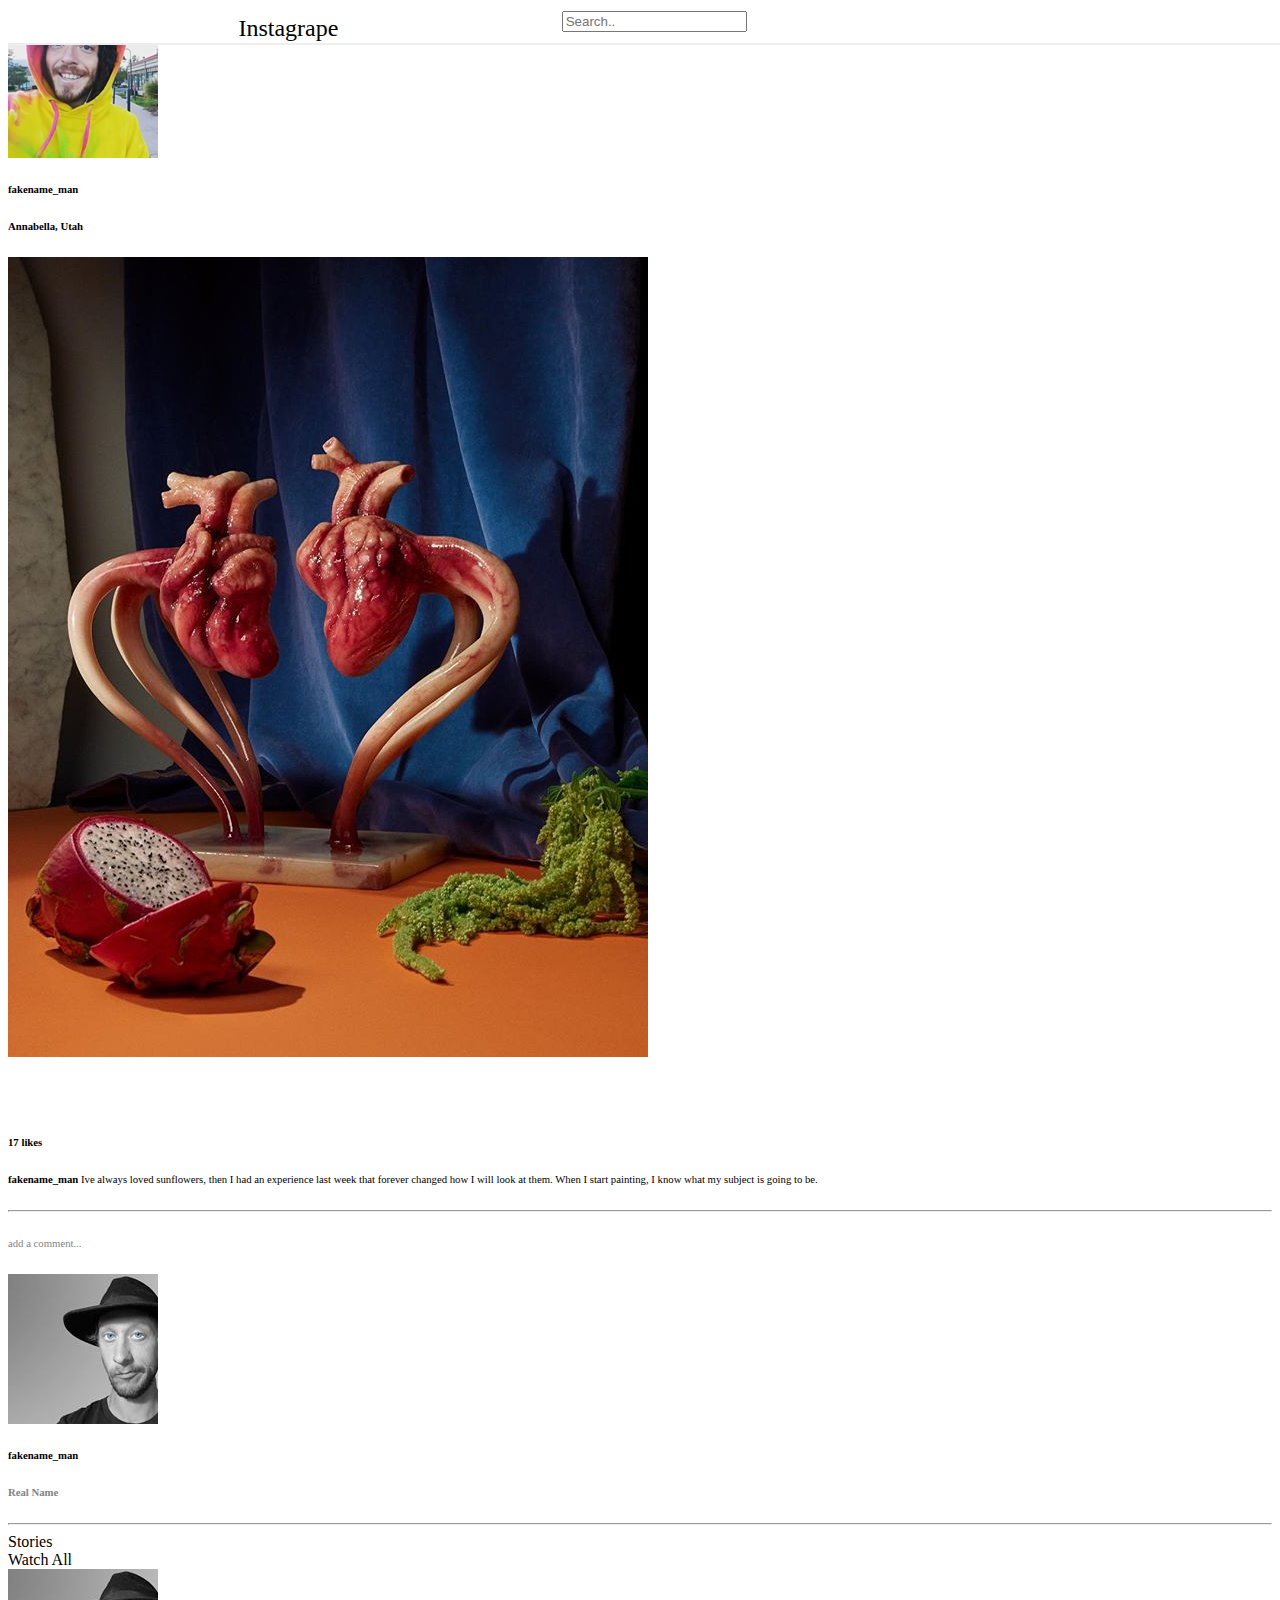
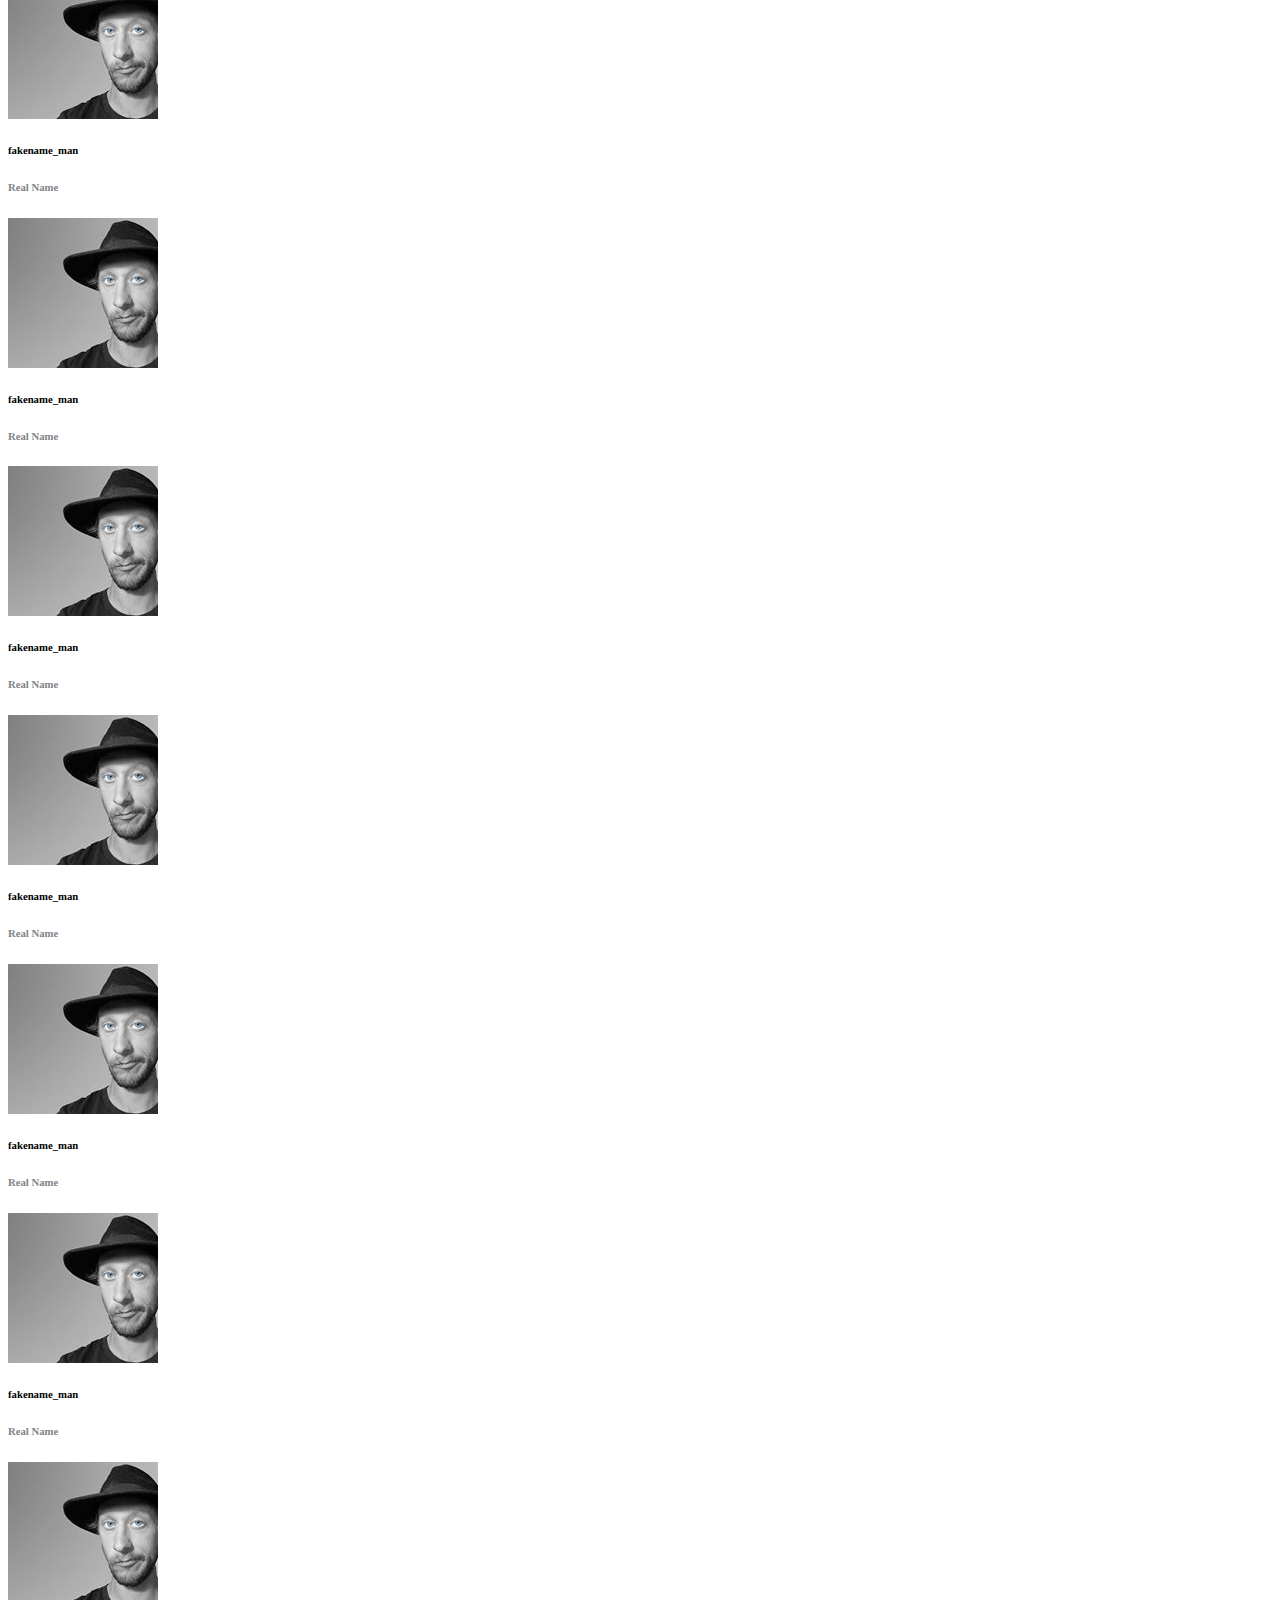
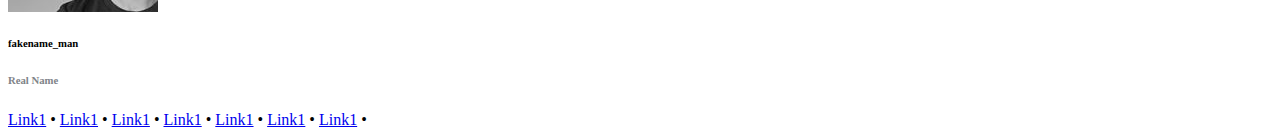
<file: index.html>
<html>
  <head>
    <meta charset="utf-8">
    <link rel="stylesheet" href="https://use.fontawesome.com/releases/v5.3.1/css/all.css" integrity="sha384-mzrmE5qonljUremFsqc01SB46JvROS7bZs3IO2EmfFsd15uHvIt+Y8vEf7N7fWAU" crossorigin="anonymous">
    <link rel="stylesheet" href="css/output.css" type="text/css">
    <title>Instagargle</title>
  </head>
  <body>
    <div class="navbackground">
    <div class="navbar">
      <div class="logo">
        <span style="font-size: 48px;"><i class="fab fa-instagram"></i></span><span class="logotext">Instagrape</span>
      </div>
      <div class="search">
        <input type="text" placeholder="Search..">
      </div>
      <div class="icons">
        <span style="font-size: 24px;"><i class="far fa-heart"></i><i class="far fa-compass"></i><i class="far fa-user"></i></span>
      </div>
    </div>
  </div>
    <div class="parent">
      <div class="main-feed">
        <div class="postHeader">
          <div class="userImage">
            <img src="img/user.jpg" alt="">
          </div>
          <div class="userInfo">
            <h6>fakename_man</h6>
            <h6>Annabella, Utah</h6>
          </div>
        </div>
        <div class="image">
          <img src="img/hearts.jpg" alt="">
        </div>
        <div class="postBottom">
          <div class="bottomBar">
            <div style="font-size: 24px;"><i class="far fa-heart"></i><i class="fas fa-comment"></i><i class="fas fa-upload"></i></div>
            <div class="bookmark" style="font-size: 24px;"><i class="fas fa-bookmark"></i></div>
          </div>
          <div class="bottomContent">
            <div class="likes">
              <h6>17 likes</h6>
            </div>
            <div class="comment">
              <h6>fakename_man <span style="font-weight: normal;">Ive always loved sunflowers, then I had an experience last week that forever changed how I will look at them. When I start painting, I know what my subject is going to be.</span></h6>
            </div>
            <hr style="color: #eee;">
            <div class="addComment">
              <h6 style="font-weight: normal; color: #7F8489;">add a comment...</h6>
              <i class="elipses fas fa-ellipsis-h"></i>
            </div>
          </div>

        </div>
      </div>
      <div class="sidebar">
        <div class="profile">
          <div class="userImage">
            <img src="img/profilepic.jpg" alt="">
          </div>
          <div class="userInfo">
            <h6>fakename_man</h6>
            <h6 style="color: #7F8489;">Real Name</h6>
          </div>
        </div>
        <hr style="color: #eee;">
        <div class="stories">
          <div class="storiesHeader">
            <div>Stories</div>
            <div>Watch All</div>
          </div>
          <div class="storyWrapper">
            <div class="storyProfiles">
            <div class="profile">
              <div class="userImage">
                <img src="img/profilepic.jpg" alt="">
              </div>
              <div class="userInfo">
                <h6>fakename_man</h6>
                <h6 style="color: #7F8489;">Real Name</h6>
              </div>
            </div>
            <div class="profile">
              <div class="userImage">
                <img src="img/profilepic.jpg" alt="">
              </div>
              <div class="userInfo">
                <h6>fakename_man</h6>
                <h6 style="color: #7F8489;">Real Name</h6>
              </div>
            </div>
            <div class="profile">
              <div class="userImage">
                <img src="img/profilepic.jpg" alt="">
              </div>
              <div class="userInfo">
                <h6>fakename_man</h6>
                <h6 style="color: #7F8489;">Real Name</h6>
              </div>
            </div>
            <div class="profile">
              <div class="userImage">
                <img src="img/profilepic.jpg" alt="">
              </div>
              <div class="userInfo">
                <h6>fakename_man</h6>
                <h6 style="color: #7F8489;">Real Name</h6>
              </div>
            </div>
            <div class="profile">
              <div class="userImage">
                <img src="img/profilepic.jpg" alt="">
              </div>
              <div class="userInfo">
                <h6>fakename_man</h6>
                <h6 style="color: #7F8489;">Real Name</h6>
              </div>
            </div>
              <div class="profile">
                <div class="userImage">
                  <img src="img/profilepic.jpg" alt="">
                </div>
                <div class="userInfo">
                  <h6>fakename_man</h6>
                  <h6 style="color: #7F8489;">Real Name</h6>
                </div>
              </div>
              <div class="profile">
                <div class="userImage">
                  <img src="img/profilepic.jpg" alt="">
                </div>
                <div class="userInfo">
                  <h6>fakename_man</h6>
                  <h6 style="color: #7F8489;">Real Name</h6>
                </div>
              </div>
            </div>
          </div>
          </div>
          <div class="dumblinks">
            <a href="#">Link1</a> &bull; <a href="#">Link1</a> &bull; <a href="#">Link1</a> &bull; <a href="#">Link1</a> &bull; <a href="#">Link1</a> &bull; <a href="#">Link1</a> &bull; <a href="#">Link1</a> &bull;
          </div>
        </div>
      </div>
    </div>
  </body>
  </html>
</file>
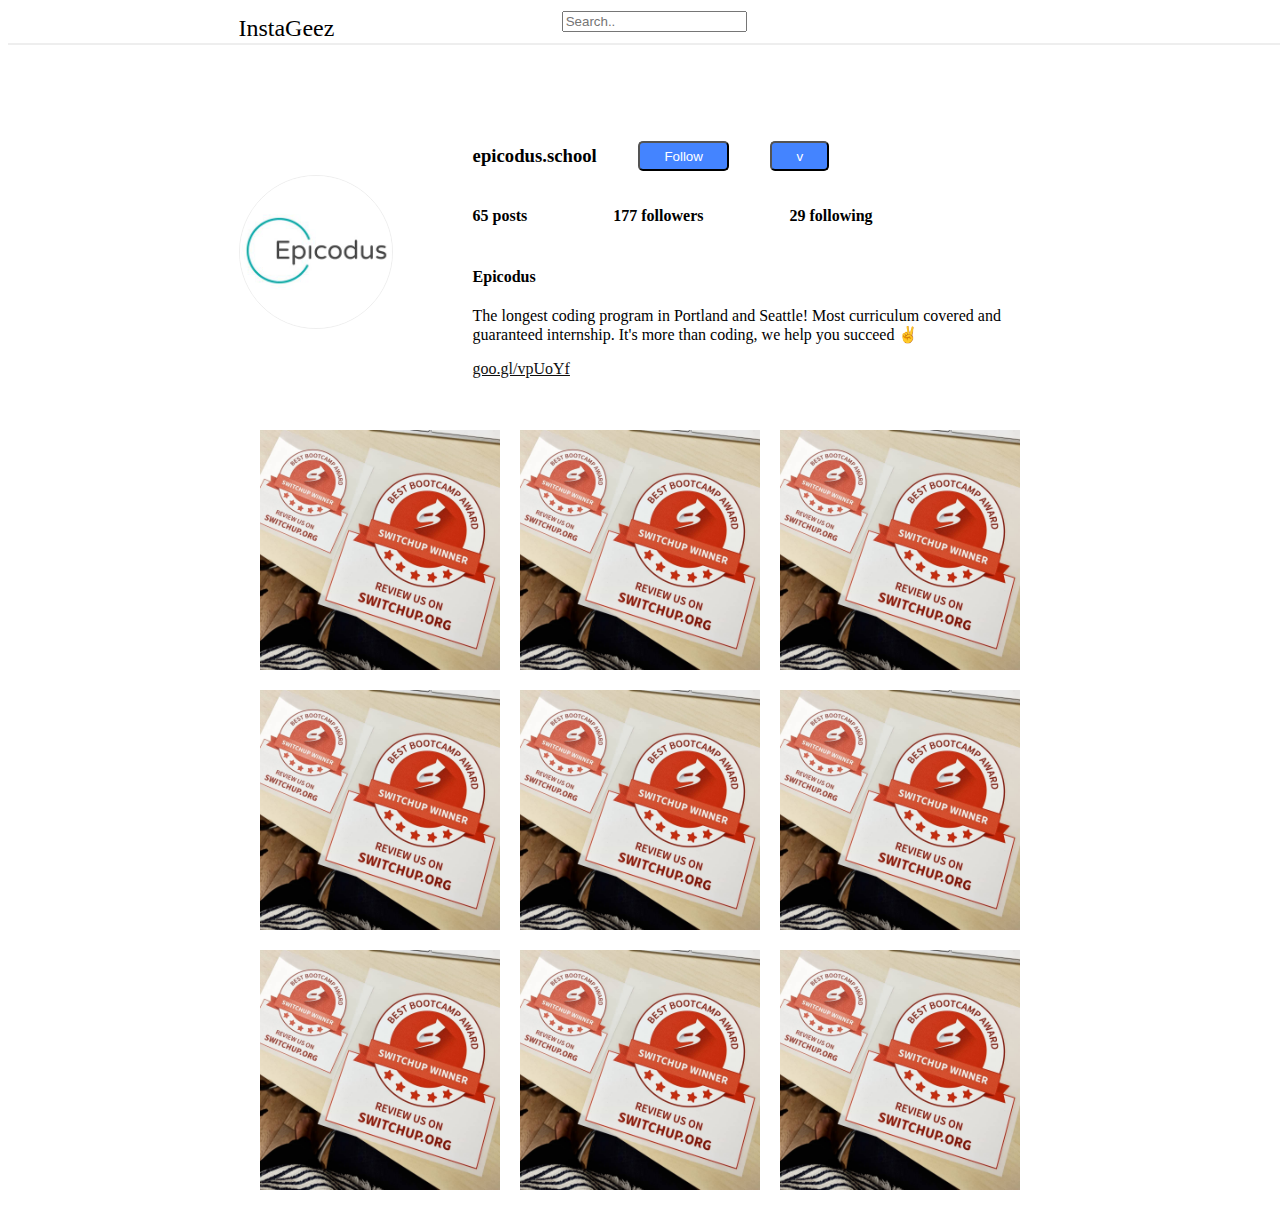
<file: profile.html>
<html>
<head>
  <meta charset="utf-8">
  <link rel="stylesheet" href="https://use.fontawesome.com/releases/v5.3.1/css/all.css" integrity="sha384-mzrmE5qonljUremFsqc01SB46JvROS7bZs3IO2EmfFsd15uHvIt+Y8vEf7N7fWAU" crossorigin="anonymous">
  <link rel="stylesheet" href="css/output.css" type="text/css">
  <title>Instagargle</title>
</head>
<body>
  <div class="navbackground">
    <div class="navbar">
      <div class="logo">
        <span style="font-size: 48px;"><i class="fab fa-instagram"></i></span><span class="logotext">InstaGeez</span>
      </div>
      <div class="search">
        <input type="text" placeholder="Search..">
      </div>
      <div class="icons">
        <span style="font-size: 24px;"><i class="far fa-heart"></i><i class="far fa-compass"></i><i class="far fa-user"></i></span>
      </div>
    </div>
  </div>
  <div class="main-profile">
    <div class="profileWrapper">
      <div class="profileLogo">
        <img src="img/epicoduslogo.jpg" alt="">
      </div>
      <div class="profileInfo">
        <div class="titleMenu">
          <h3>epicodus.school</h3>
          <button type="button">Follow</button>
          <button type="button"> v </button>
          <i class="elipses fas fa-ellipsis-h"></i>
        </div>
        <div class="stats">
          <h4>65 posts</h4>
          <h4>177 followers</h4>
          <h4>29 following</h4>
        </div>
        <div class="bio">
          <div class="bioTitle">
            <h4>Epicodus</h4>
          </div>
          <div class="bioParagraph">
            <p>The longest coding program in Portland and Seattle! Most curriculum covered and guaranteed internship. It's more than coding, we help you succeed ✌</p>
          </div>
          <div class="bioLink">
            <a href="goo.gl/vpUoYf">goo.gl/vpUoYf</a>
          </div>
        </div>
      </div>
    </div>
    <ul class="bonusLikes">
      <li class="bLi">65 Posts</li>
      <li class="bLi">177 Followers</li>
      <li class="bLi">240 MPG</li>
    </ul>
  </div>

    <div class="gallery">
      <div class="gRow">
      <div class="overlay">
        <div class="galleryImg">
          <img src="img/dmopic.jpg">
          <div class="middle">
            <span><i class="far fa-heart"></i>&nbsp; 42</span><span><i class="far fa-heart"></i>&nbsp; 20</span>
          </div>
        </div>
      </div>
      <div class="overlay">
        <div class="galleryImg">
          <img src="img/dmopic.jpg">
          <div class="middle">
            <span><i class="far fa-heart"></i>&nbsp; 42</span><span><i class="far fa-heart"></i>&nbsp; 20</span>
          </div>
        </div>
      </div>
      <div class="overlay">
        <div class="galleryImg">
          <img src="img/dmopic.jpg">
          <div class="middle">
            <span><i class="far fa-heart"></i>&nbsp; 42</span><span><i class="far fa-heart"></i>&nbsp; 20</span>
          </div>
        </div>
      </div>
    </div>
    <div class="gRow">
      <div class="overlay">
        <div class="galleryImg">
          <img src="img/dmopic.jpg">
          <div class="middle">
            <span><i class="far fa-heart"></i>&nbsp; 42</span><span><i class="far fa-heart"></i>&nbsp; 20</span>
          </div>
        </div>
      </div>
      <div class="overlay">
        <div class="galleryImg">
          <img src="img/dmopic.jpg">
          <div class="middle">
            <span><i class="far fa-heart"></i>&nbsp; 42</span><span><i class="far fa-heart"></i>&nbsp; 20</span>
          </div>
        </div>
      </div>
      <div class="overlay">
        <div class="galleryImg">
          <img src="img/dmopic.jpg">
          <div class="middle">
            <span><i class="far fa-heart"></i>&nbsp; 42</span><span><i class="far fa-heart"></i>&nbsp; 20</span>
          </div>
        </div>
      </div>
    </div>
    <div class="gRow">
      <div class="overlay">
        <div class="galleryImg">
          <img src="img/dmopic.jpg">
          <div class="middle">
            <span><i class="far fa-heart"></i>&nbsp; 42</span><span><i class="far fa-heart"></i>&nbsp; 20</span>
          </div>
        </div>
      </div>
      <div class="overlay">
        <div class="galleryImg">
          <img src="img/dmopic.jpg">
          <div class="middle">
            <span><i class="far fa-heart"></i>&nbsp; 42</span><span><i class="far fa-heart"></i>&nbsp; 20</span>
          </div>
        </div>
      </div>
      <div class="overlay">
        <div class="galleryImg">
          <img src="img/dmopic.jpg">
          <div class="middle">
            <span><i class="far fa-heart"></i>&nbsp; 42</span><span><i class="far fa-heart"></i>&nbsp; 20</span>
          </div>
        </div>
      </div>
    </div>
    </div>
  </div>
</body>
</html>
</file>
<file: css/output.css>
.navbar {
  display: flex;
  justify-content: space-between;
  margin-left: auto;
  margin-right: auto;
  align-items: center;
  width: 80%;
  padding-top: 8px;
  padding-bottom: 8px;
}

.navbackground {
  background-color: #fff;
  position: fixed;
  top: 0px;
  border-bottom: 2px solid #eee;
  overflow: hidden;
  width: 100%;
}

.logo {
  margin-left: 10%;
  font-size: 24px;
  display: relative;
}

.logotext {
  position: absolute;
  top: 15px;
  z-index: 1;
}

.icons i, .bottomBar i {
  padding-right: 30px;
}

.search {
  z-index: 2;
}

.main-profile {
  margin-top: 10%;
  width: 75%;
  margin-left: auto;
  margin-right: auto;
}

.profileWrapper {
  display: flex;
  justify-content: center;
  align-items: center;
}

.profileLogo {
  padding-right: 80px;
}
.profileLogo img {
  border-radius: 50%;
  border: solid 1px #eee;
  width: 152px;
}

.profileInfo {
  width: 60%;
}

.titleMenu {
  display: flex;
  justify-content: space-between;
  align-items: center;
  width: 70%;
}
.titleMenu button {
  height: 30px;
  background-color: #4484FF;
  border-radius: 5px;
  color: white;
  padding-left: 24px;
  padding-right: 24px;
}

.stats {
  display: flex;
  justify-content: space-between;
  width: 400px;
}

.bioLink a {
  color: #0f0f0f;
}

.bonusLikes {
  display: flex;
  justify-content: space-between;
  list-style: none;
  border-top: 1px solid #efefef;
  border-bottom: 1px solid #efefef;
  padding-top: 12px;
  padding-bottom: 12px;
  display: none;
}

.bLi {
  width: 33.3%;
  text-align: center;
}

.gallery {
  display: flex;
  justify-content: space-between;
  margin-left: auto;
  margin-right: auto;
  flex-wrap: wrap;
  flex-direction: column;
  width: 780px;
  margin-top: 42px;
}

.gRow {
  display: flex;
  justify-content: space-between;
}

.overlay {
  margin: 10px;
  width: 240px;
  height: 240px;
  background-color: #000;
}

.galleryImg {
  position: relative;
  width: 240px;
  height: 240px;
  overflow: hidden;
}
.galleryImg img {
  width: 100%;
  height: auto;
  display: block;
}
.galleryImg:hover img {
  opacity: 0.5;
}

.middle {
  opacity: 0;
  display: flex;
  justify-content: space-around;
  position: absolute;
  width: 70%;
  top: 50%;
  left: 50%;
  transform: translate(-50%, -50%);
  color: #fff;
  font-size: 22px;
}

@media screen and (max-width: 768px) {
  .logo {
    -webkit-transform: translate3d(0, 0, 0) scale(0.8);
    transform: translate3d(0, 0, 0) scale(0.8);
    -webkit-transform-origin: left;
    transform-origin: left;
  }
}
@media screen and (max-width: 762px) {
  .titleMenu {
    flex-wrap: wrap;
  }

  .galleryImg, .overlay {
    width: 100%;
    height: auto;
    max-width: 100%;
    max-height: auto;
    display: block;
    width: auto;
    height: auto;
  }

  .gRow {
    width: 100%;
    height: auto;
  }

  .gallery {
    width: 100%;
    height: auto;
  }
}
@media screen and (max-width: 735px) {
  .bonusLikes {
    display: flex;
  }

  .stats {
    display: none;
  }
}
@media screen and (max-width: 470px) {
  .search {
    display: none;
  }
}

/*# sourceMappingURL=output.css.map */
</file>
